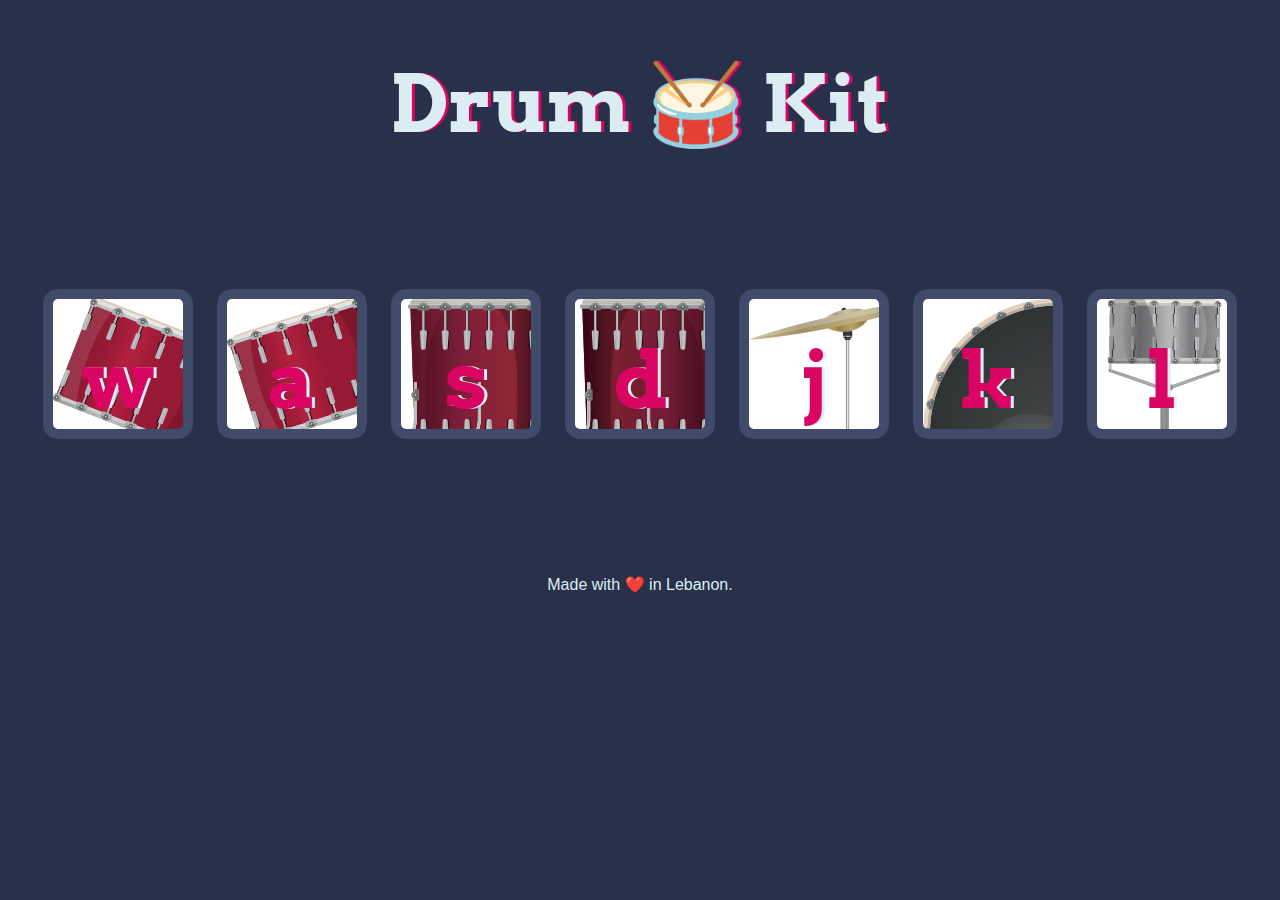
<file: Drum Kit Starting Files/index.html>
<!DOCTYPE html>
<html lang="en" dir="ltr">

<head>
  <meta charset="utf-8">
  <title>Drum Kit</title>
  <link rel="stylesheet" href="styles.css">
  <link href="https://fonts.googleapis.com/css?family=Arvo" rel="stylesheet">
</head>

<body>

  <h1 id="title">Drum 🥁 Kit</h1>
  <div class="set">
    <button class="w drum">w</button>
    <button class="a drum">a</button>
    <button class="s drum">s</button>
    <button class="d drum">d</button>
    <button class="j drum">j</button>
    <button class="k drum">k</button>
    <button class="l drum">l</button>
  </div>


  <footer>
    Made with ❤️ in Lebanon.
  </footer>




</body>

<script src="index.js" utf-8 ></script>
</html>
</file>
<file: Drum Kit Starting Files/styles.css>
body {
  text-align: center;
  background-color: #283149;
}

h1 {
  font-size: 5rem;
  color: #DBEDF3;
  font-family: "Arvo", cursive;
  text-shadow: 3px 0 #DA0463;

}

footer {
  color: #DBEDF3;
  font-family: sans-serif;
}

.w {
  background-image: url("images/tom1.png") ;

}

.a {
  background-image: url("images/tom2.png") ;

}

.s {
  background-image: url("images/tom3.png") ;

}

.d {
  background-image: url("images/tom4.png") ;
}

.j {
  background-image: url("images/crash.png") ;

}

.k {
  background-image: url("images/kick.png");

}

.l {
  background-image: url("images/snare.png") ;

}

.set {
  margin: 10% auto;
}

.game-over {
  background-color: red;
  opacity: 0.8;
}

.pressed {
  box-shadow: 0 3px 4px 0 #DBEDF3;
  opacity: 0.5;
}

.red {
  color: red;
}

.drum {
  outline: none;
  border: 10px solid #404B69;
  font-size: 5rem;
  font-family: 'Arvo', cursive;
  line-height: 2;
  font-weight: 900;
  color: #DA0463;
  text-shadow: 3px 0 #DBEDF3;
  border-radius: 15px;
  display: inline-block;
  width: 150px;
  height: 150px;
  text-align: center;
  margin: 10px;
  background-color: white;
}
</file>
